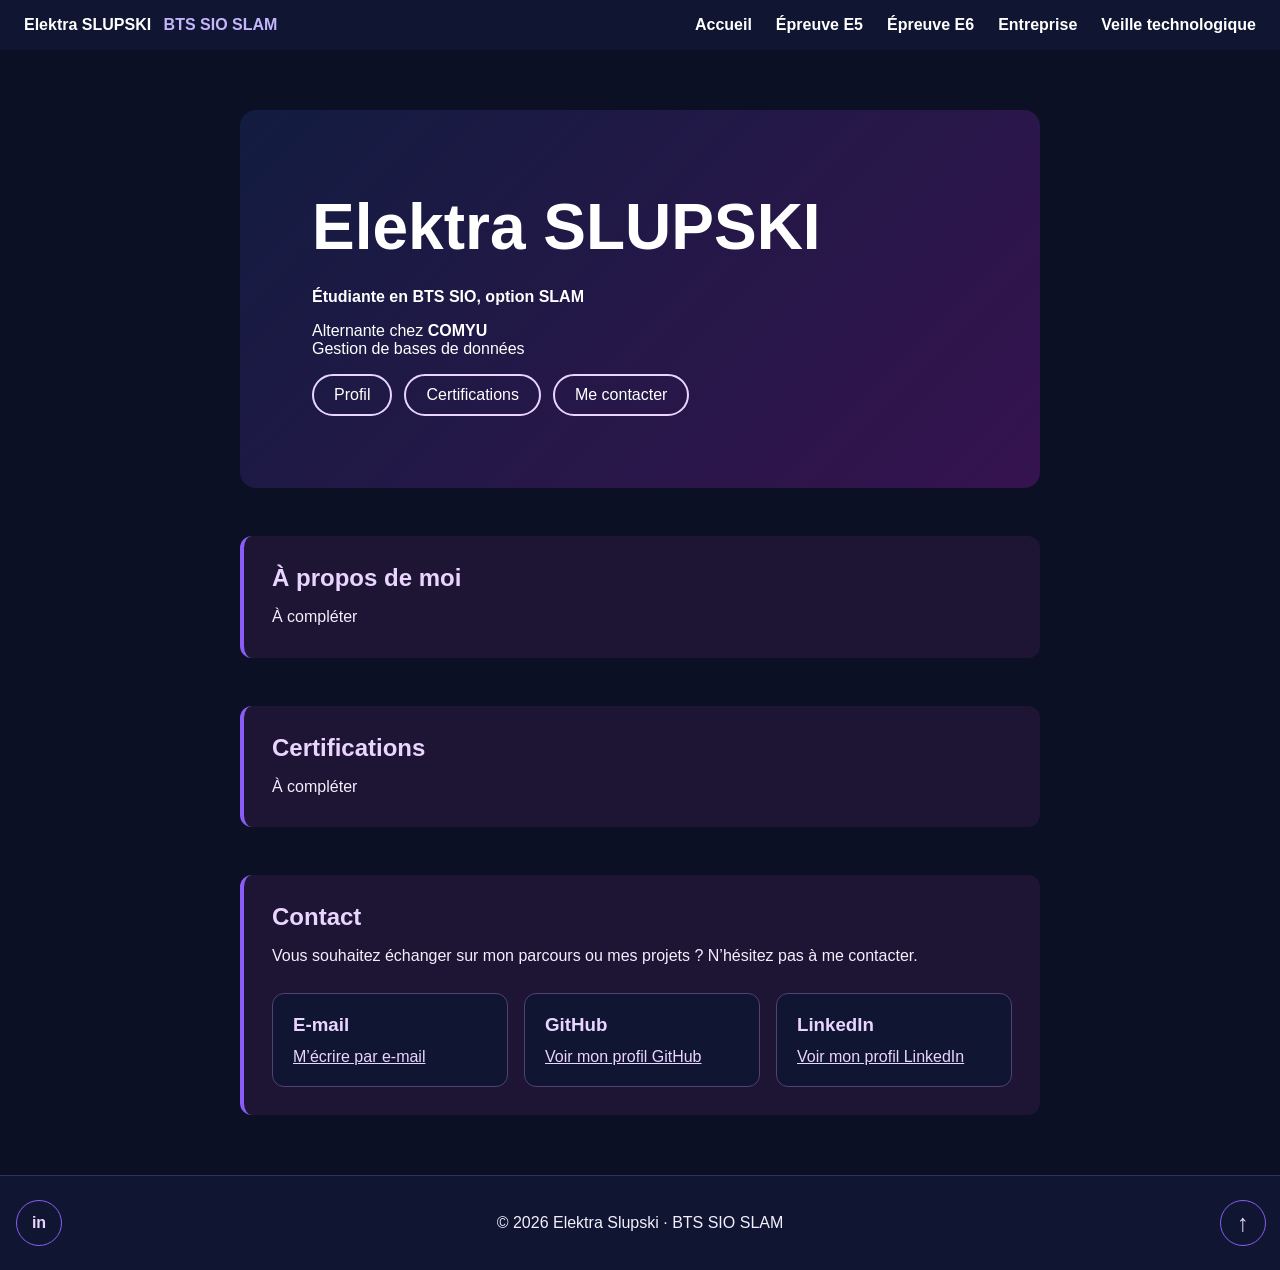
<file: index.html>
<!doctype html>
<html lang="fr">
<head>
  <meta charset="utf-8">
  <meta name="viewport" content="width=device-width, initial-scale=1">
  <title>Portfolio BTS SIO SLAM · Elektra</title>
  <link rel="stylesheet" href="style.css">
  <link rel="icon" type="image/png" href="favicon.png">
</head>
<body>
<header class="entete" id="haut">
  <a class="nom-site" href="#accueil">Elektra SLUPSKI <span>BTS SIO SLAM</span></a>

 <nav aria-label="Navigation principale">
  <a href="#accueil">Accueil</a>
  <a href="e5.html">Épreuve E5</a>
  <a href="e6.html">Épreuve E6</a>
  <a href="entreprise.html">Entreprise</a>
  <a href="veille.html">Veille technologique</a>
</nav>
</header>

<main>
  <section id="accueil" class="accueil">
    <h1>Elektra SLUPSKI</h1>
   <p><strong>Étudiante en BTS SIO, option SLAM</strong></p>
<p>Alternante chez <strong>COMYU</strong><br>
  Gestion de bases de données
</p>
    <div class="boutons-accueil">
  <a href="#a-propos">Profil</a>
  <a href="#certifications">Certifications</a>
  <a href="#contact">Me contacter</a>
</div>
  </section>

  <section id="a-propos">
    <h2>À propos de moi</h2>
    <p>À compléter</p>
  </section>
  <section id="certifications">
  <h2>Certifications</h2>
  <p>À compléter</p>
</section>
<section id="contact">
  <h2>Contact</h2>
<p>Vous souhaitez échanger sur mon parcours ou mes projets ? N’hésitez pas à me contacter.</p>
  <div class="contact-cartes">
    <div class="contact-carte">
      <h3>E-mail</h3>
      <a href="mailto:slupski.elektra@gmail.com">
        M’écrire par e-mail
      </a>
    </div>

<div class="contact-carte">
  <h3>GitHub</h3>
  <a href="https://github.com/Elektra92700" target="_blank" rel="noopener">
    Voir mon profil GitHub
  </a>
</div>

<div class="contact-carte">
  <h3>LinkedIn</h3>
  <a href="https://www.linkedin.com/in/75-elektra-slupski/" target="_blank" rel="noopener">
    Voir mon profil LinkedIn
  </a>
</div>
  </div>
</section>
</main>
<footer class="pied-page">
  <a class="lien-linkedin"
     href="https://www.linkedin.com/in/75-elektra-slupski/"
     target="_blank"
     rel="noopener"
     aria-label="Mon profil LinkedIn (nouvel onglet)">in</a>

  <p>© 2026 Elektra Slupski · BTS SIO SLAM</p>

  <a class="retour-haut" href="#" aria-label="Retour en haut de la page">↑</a>
</footer>
</body>
</html>
</file>
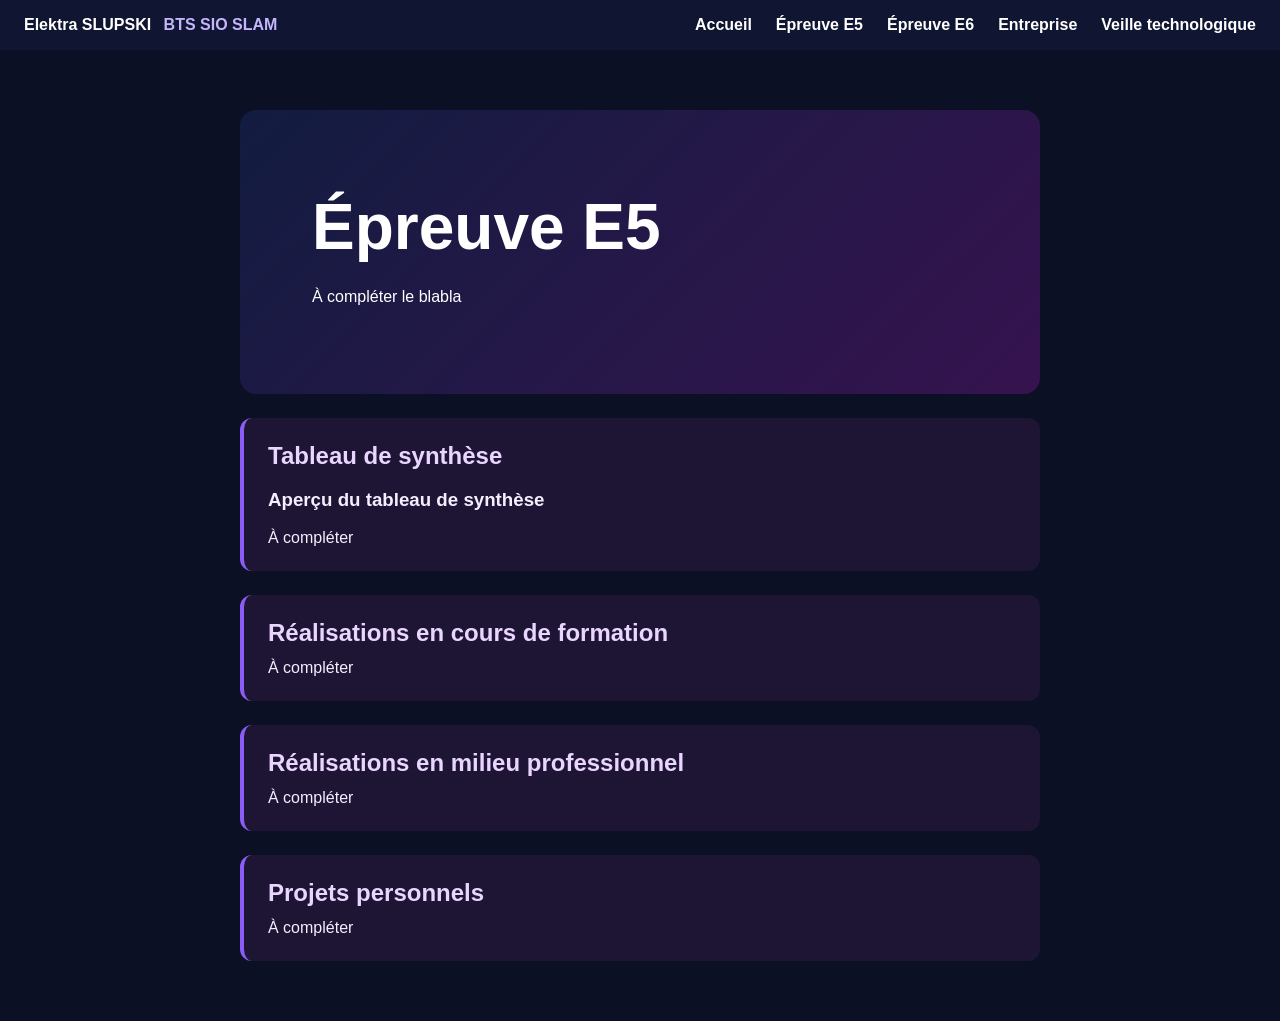
<file: e5.html>
<!doctype html>
<html lang="fr">
<head>
  <meta charset="utf-8">
  <meta name="viewport" content="width=device-width, initial-scale=1">
  <title>Portfolio BTS SIO SLAM · Elektra</title>
  <link rel="stylesheet" href="style.css">
  <link rel="icon" type="image/png" href="favicon.png">
</head>
<body>
  <header class="entete">
    <a class="nom-site" href="index.html">Elektra SLUPSKI <span>BTS SIO SLAM</span></a>

    <nav aria-label="Navigation principale">
      <a href="index.html">Accueil</a>
      <a href="e5.html" aria-current="page">Épreuve E5</a>
     <a href="e6.html">Épreuve E6</a>
     <a href="entreprise.html">Entreprise</a>
      <a href="veille.html">Veille technologique</a>
    </nav>
  </header>

<main>
  <section class="accueil">
    <h1>Épreuve E5</h1>
<p>À compléter le blabla
  </p>
  </section>

  <section class="bloc-e5">
    <h2>Tableau de synthèse</h2>
    <h3>Aperçu du tableau de synthèse</h3>
    <p>À compléter</p>
  </section>

  <section class="bloc-e5">
    <h2>Réalisations en cours de formation</h2>
    <p>À compléter</p>
  </section>

  <section class="bloc-e5">
    <h2>Réalisations en milieu professionnel</h2>
    <p>À compléter</p>
  </section>

  <section class="bloc-e5">
    <h2>Projets personnels</h2>
    <p>À compléter</p>
  </section>
</main>
</body>
</html>
</file>
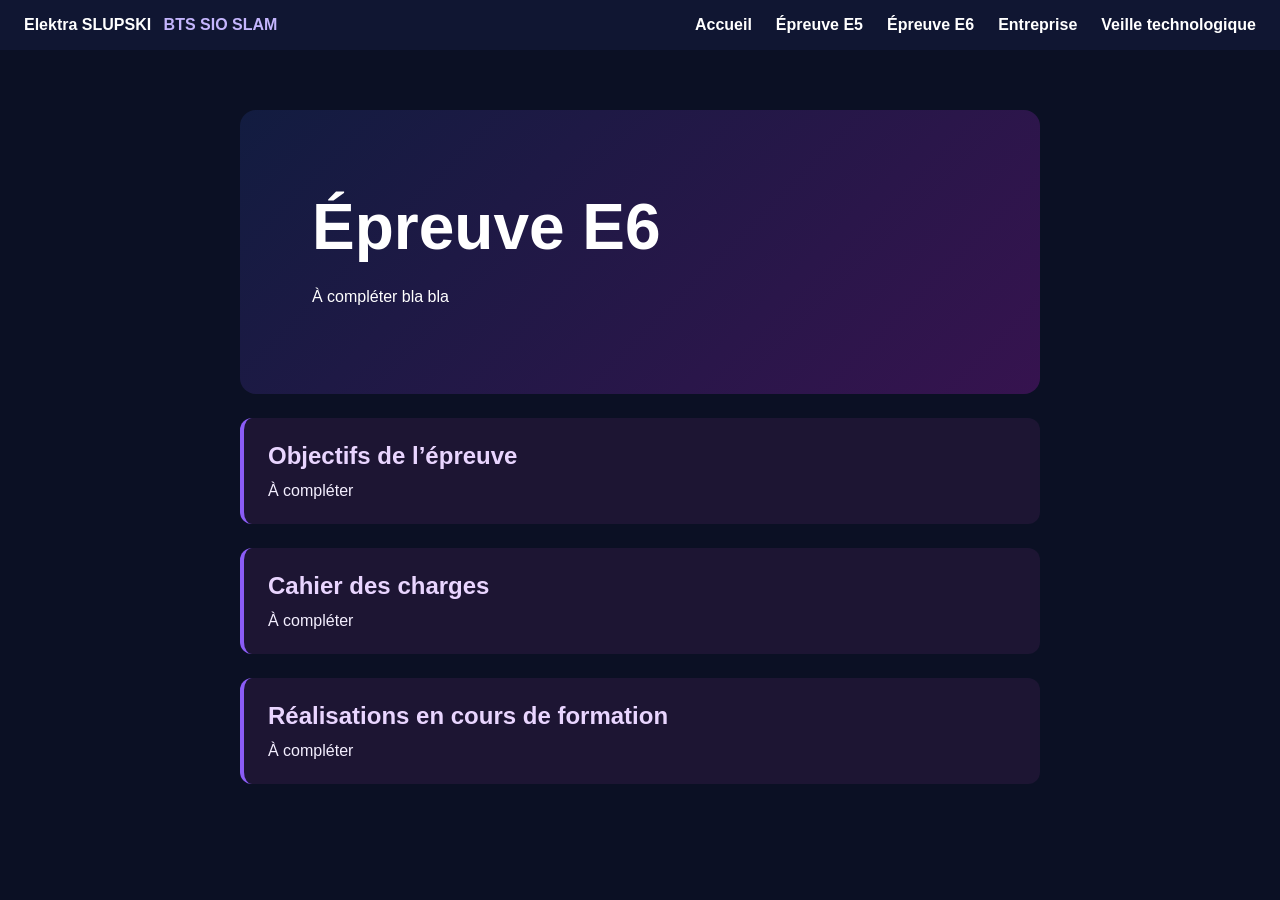
<file: e6.html>
<!doctype html>
<html lang="fr">
<head>
  <meta charset="utf-8">
  <meta name="viewport" content="width=device-width, initial-scale=1">
  <title>Portfolio BTS SIO SLAM · Elektra</title>
  <link rel="stylesheet" href="style.css">
  <link rel="icon" type="image/png" href="favicon.png">
</head>
<body>
  <header class="entete">
    <a class="nom-site" href="index.html">
      Elektra SLUPSKI <span>BTS SIO SLAM</span>
    </a>

    <nav aria-label="Navigation principale">
      <a href="index.html">Accueil</a>
      <a href="e5.html">Épreuve E5</a>
      <a href="e6.html" aria-current="page">Épreuve E6</a>
      <a href="entreprise.html">Entreprise</a>
      <a href="veille.html">Veille technologique</a>
    </nav>
  </header>

  <main>
    <section class="accueil">
      <h1>Épreuve E6</h1>
      <p>À compléter bla bla</p>
    </section>

    <section class="bloc-e5">
      <h2>Objectifs de l’épreuve</h2>
      <p>À compléter</p>
    </section>

    <section class="bloc-e5">
      <h2>Cahier des charges</h2>
      <p>À compléter</p>
    </section>

    <section class="bloc-e5">
      <h2>Réalisations en cours de formation</h2>
      <p>À compléter</p>
    </section>
  </main>
</body>
</html>
</file>
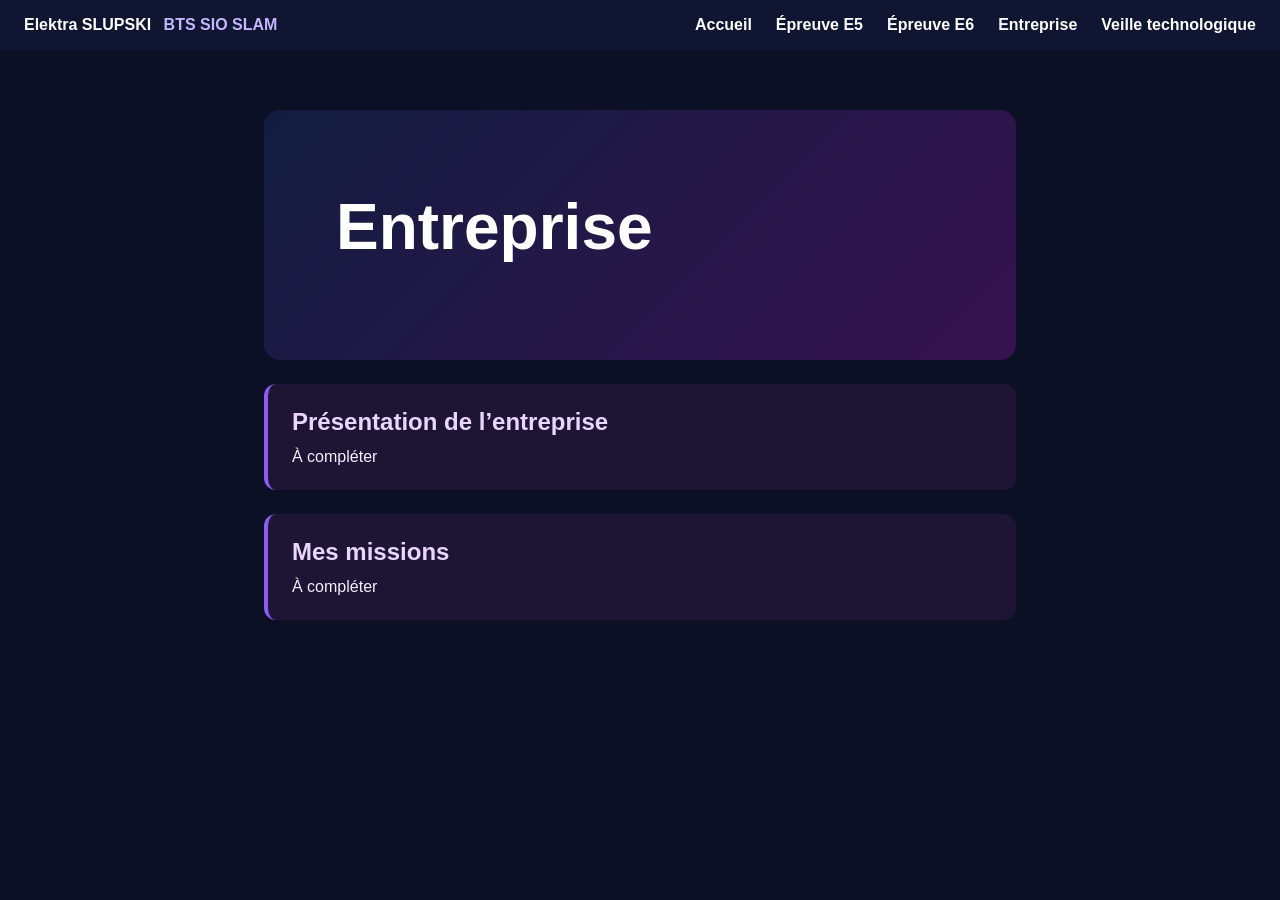
<file: entreprise.html>
<!doctype html>
<html lang="fr">
<head>
  <meta charset="utf-8">
  <meta name="viewport" content="width=device-width, initial-scale=1">
 <title>Portfolio BTS SIO SLAM · Elektra</title>
  <link rel="stylesheet" href="style.css">
  <link rel="icon" type="image/png" href="favicon.png">
</head>
<body>
  <header class="entete">
    <a class="nom-site" href="index.html">
      Elektra SLUPSKI <span>BTS SIO SLAM</span>
    </a>

    <nav aria-label="Navigation principale">
      <a href="index.html">Accueil</a>
      <a href="e5.html">Épreuve E5</a>
      <a href="e6.html">Épreuve E6</a>
      <a href="entreprise.html" aria-current="page">Entreprise</a>
      <a href="veille.html">Veille technologique</a>
    </nav>
  </header>

  <main>
    <main>
  <section class="accueil">
    <h1>Entreprise</h1>
  </section>

  <section class="bloc-e5">
    <h2>Présentation de l’entreprise</h2>
    <p>À compléter</p>
  </section>

  <section class="bloc-e5">
    <h2>Mes missions</h2>
    <p>À compléter</p>
  </section>
</main>
  </main>
</body>
</html>
</file>
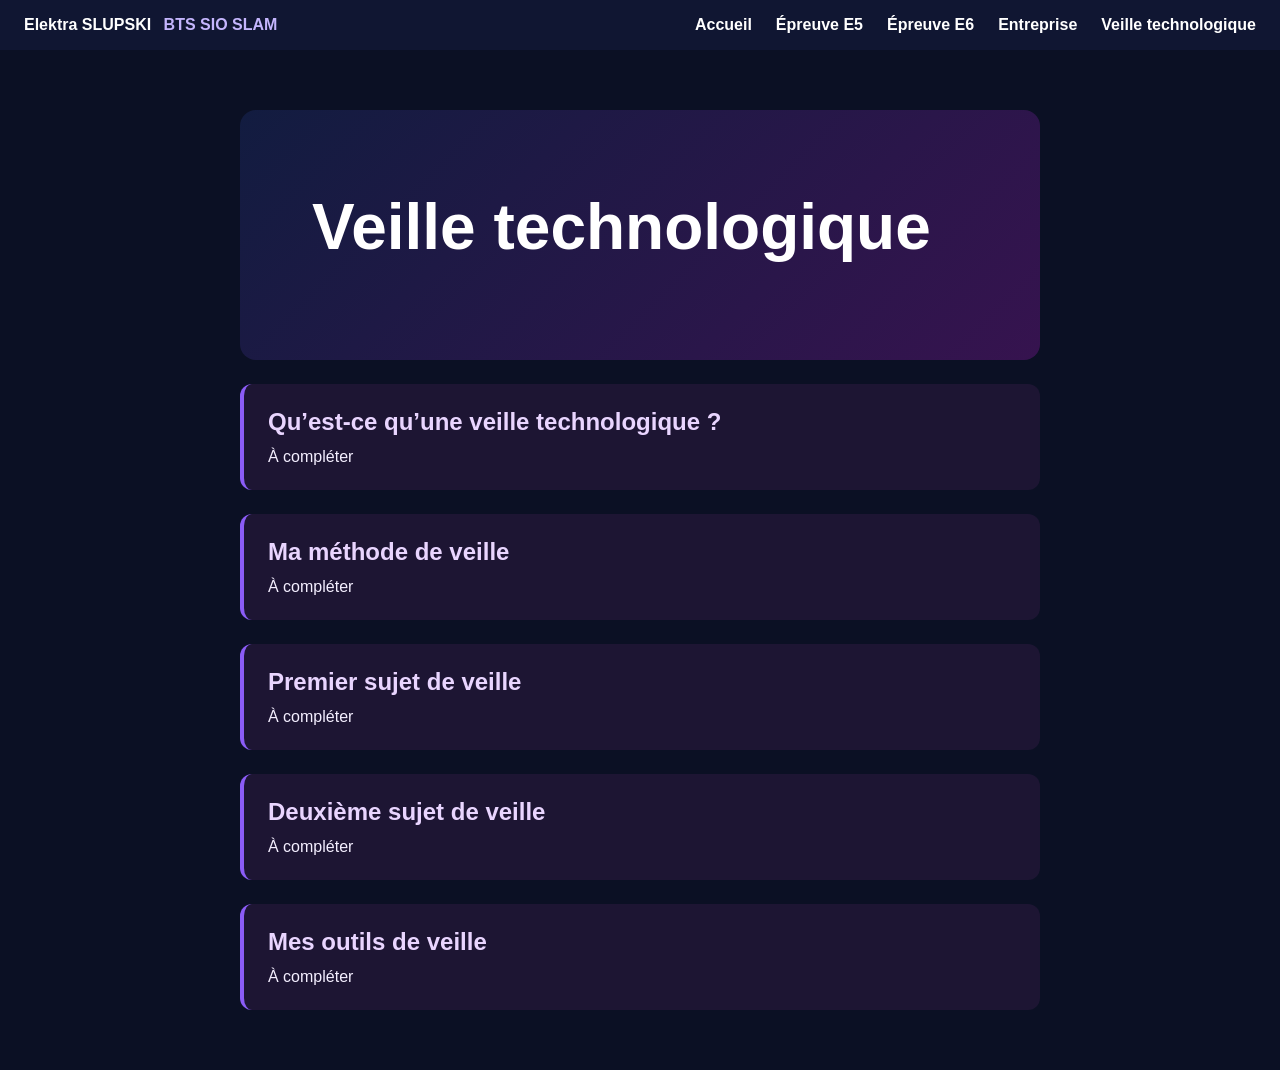
<file: veille.html>
<!doctype html>
<html lang="fr">
<head>
  <meta charset="utf-8">
  <meta name="viewport" content="width=device-width, initial-scale=1">
  <title>Portfolio BTS SIO SLAM · Elektra</title>
  <link rel="stylesheet" href="style.css">
  <link rel="icon" type="image/png" href="favicon.png">
</head>
<body>
  <header class="entete">
    <a class="nom-site" href="index.html">
      Elektra SLUPSKI <span>BTS SIO SLAM</span>
    </a>

    <nav aria-label="Navigation principale">
      <a href="index.html">Accueil</a>
      <a href="e5.html">Épreuve E5</a>
      <a href="e6.html">Épreuve E6</a>
      <a href="entreprise.html">Entreprise</a>
      <a href="veille.html" aria-current="page">Veille technologique</a>
    </nav>
  </header>

 <main>
  <section class="accueil">
    <h1>Veille technologique</h1>
  </section>

  <section class="bloc-e5">
    <h2>Qu’est-ce qu’une veille technologique ?</h2>
    <p>À compléter</p>
  </section>

  <section class="bloc-e5">
    <h2>Ma méthode de veille</h2>
    <p>À compléter</p>
  </section>

  <section class="bloc-e5">
    <h2>Premier sujet de veille</h2>
    <p>À compléter</p>
  </section>

  <section class="bloc-e5">
    <h2>Deuxième sujet de veille</h2>
    <p>À compléter</p>
  </section>

  <section class="bloc-e5">
    <h2>Mes outils de veille</h2>
    <p>À compléter</p>
  </section>
</main>
</body>
</html>
</file>
<file: style.css>
body {
  font-family: Arial, sans-serif;
  background-color: #f4f6fa;
  color: #1f2937;
}

main {
  max-width: 800px;
  margin: 60px auto;
  padding: 0 24px;
}

h1 {
  color: #2447a5;
}
body {
  margin: 0;
}

nav {
  display: flex;
  flex-wrap: wrap;
  gap: 24px;
  padding: 16px 24px;
  background-color: #2447a5;
}

nav a {
  color: white;
  font-weight: bold;
  text-decoration: none;
}

nav a:hover,
nav a:focus-visible {
  text-decoration: underline;
}
.accueil {
  padding: clamp(28px, 7vw, 72px);
  border-radius: 16px;
  background: linear-gradient(135deg, #172554, #4c1d95);
  color: white;
}

.accueil h1 {
  margin: 8px 0 24px;
  font-size: clamp(2rem, 6vw, 4rem);
  color: white;
}

.bouton-profil {
  display: inline-block;
  padding: 12px 18px;
  border-radius: 8px;
  background: white;
  color: #312e81;
  font-weight: bold;
}

#a-propos,
#certifications,
#contact {
  margin-top: 48px;
  padding: 28px;
  background-color: white;
  border-left: 4px solid #6d28d9;
  border-radius: 12px;
}

#a-propos h2,
#certifications h2,
#contact h2 {
  margin: 0 0 12px;
  color: #312e81;
}

#a-propos p,
#certifications p,
#contact p {
  margin: 0;
  line-height: 1.6;
}
body {
  background-color: #0b1024;
  color: #f4efff;
}

nav {
  background-color: #101632;
}

.accueil {
  background: linear-gradient(135deg, #121c40, #36134f);
}

.bouton-profil {
  background-color: #e9d5ff;
  color: #251138;
}

#a-propos,
#certifications,
#contact {
  background-color: #1d1533;
  border-left-color: #8b5cf6;
}

#a-propos h2,
#certifications h2,
#contact h2 {
  color: #e9d5ff;
}
.entete {
  display: flex;
  flex-wrap: wrap;
  align-items: center;
  justify-content: space-between;
  gap: 16px 24px;
  padding: 16px 24px;
  background-color: #101632;
    position: sticky;
  top: 0;
  z-index: 10;
}

.nom-site {
  color: white;
  font-weight: bold;
  text-decoration: none;
}

.nom-site span {
  color: #c4b5fd;
  margin-left: 8px;
}

.entete nav {
  padding: 0;
  background: transparent;
}

.boutons-accueil {
  display: flex;
  flex-wrap: wrap;
  gap: 12px;
}

.boutons-accueil a {
  padding: 10px 20px;
  border: 2px solid #e9d5ff;
  border-radius: 999px;
  color: white;
  text-decoration: none;
}

.boutons-accueil a:hover,
.boutons-accueil a:focus-visible {
  background-color: #e9d5ff;
  color: #251138;
}
.entete nav {
  align-items: center;
  color: white;
  font-weight: bold;
}
.bloc-e5 {
  margin-top: 24px;
  padding: 24px;
  background-color: #1d1533;
  border-left: 4px solid #8b5cf6;
  border-radius: 12px;
}

.bloc-e5 h2 {
  margin: 0 0 12px;
  color: #e9d5ff;
}

.bloc-e5 p {
  margin: 0;
}
main section[id] {
  scroll-margin-top: 5rem;
}

@media (max-width: 768px) {
  main section[id] {
    scroll-margin-top: 9rem;
  }
}
.contact-cartes {
  display: grid;
  grid-template-columns: repeat(auto-fit, minmax(min(100%, 230px), 1fr));
  gap: 16px;
  margin-top: 24px;
}

.contact-carte {
  padding: 20px;
  background-color: #101632;
  border: 1px solid #514174;
  border-radius: 12px;
}

.contact-carte h3 {
  margin: 0 0 12px;
  color: #e9d5ff;
}

.contact-carte a {
  display: inline-block;
  color: #e9d5ff;
}

.contact-carte .contact-email {
  padding: 10px 14px;
  border-radius: 8px;
  background-color: #e9d5ff;
  color: #251138;
  font-weight: bold;
}

.pied-page {
  display: grid;
  grid-template-columns: 44px minmax(0, 1fr) 44px;
  align-items: center;
  gap: 12px;
  padding: 24px 16px;
  background-color: #101632;
  border-top: 1px solid #3b2b61;
}

.pied-page p {
  grid-column: 2;
  margin: 0;
  text-align: center;
}

.pied-page .retour-haut {
  grid-column: 3;
  display: grid;
  place-items: center;
  width: 44px;
  height: 44px;
  border: 1px solid #8b5cf6;
  border-radius: 50%;
  color: #e9d5ff;
  font-size: 24px;
  text-decoration: none;
}

.pied-page .retour-haut:hover,
.pied-page .retour-haut:focus-visible {
  background-color: #e9d5ff;
  color: #251138;
}
.pied-page .lien-linkedin {
  grid-column: 1;
  display: grid;
  place-items: center;
  width: 44px;
  height: 44px;
  border: 1px solid #8b5cf6;
  border-radius: 50%;
  color: #e9d5ff;
  font-weight: bold;
  text-decoration: none;
}
</file>
